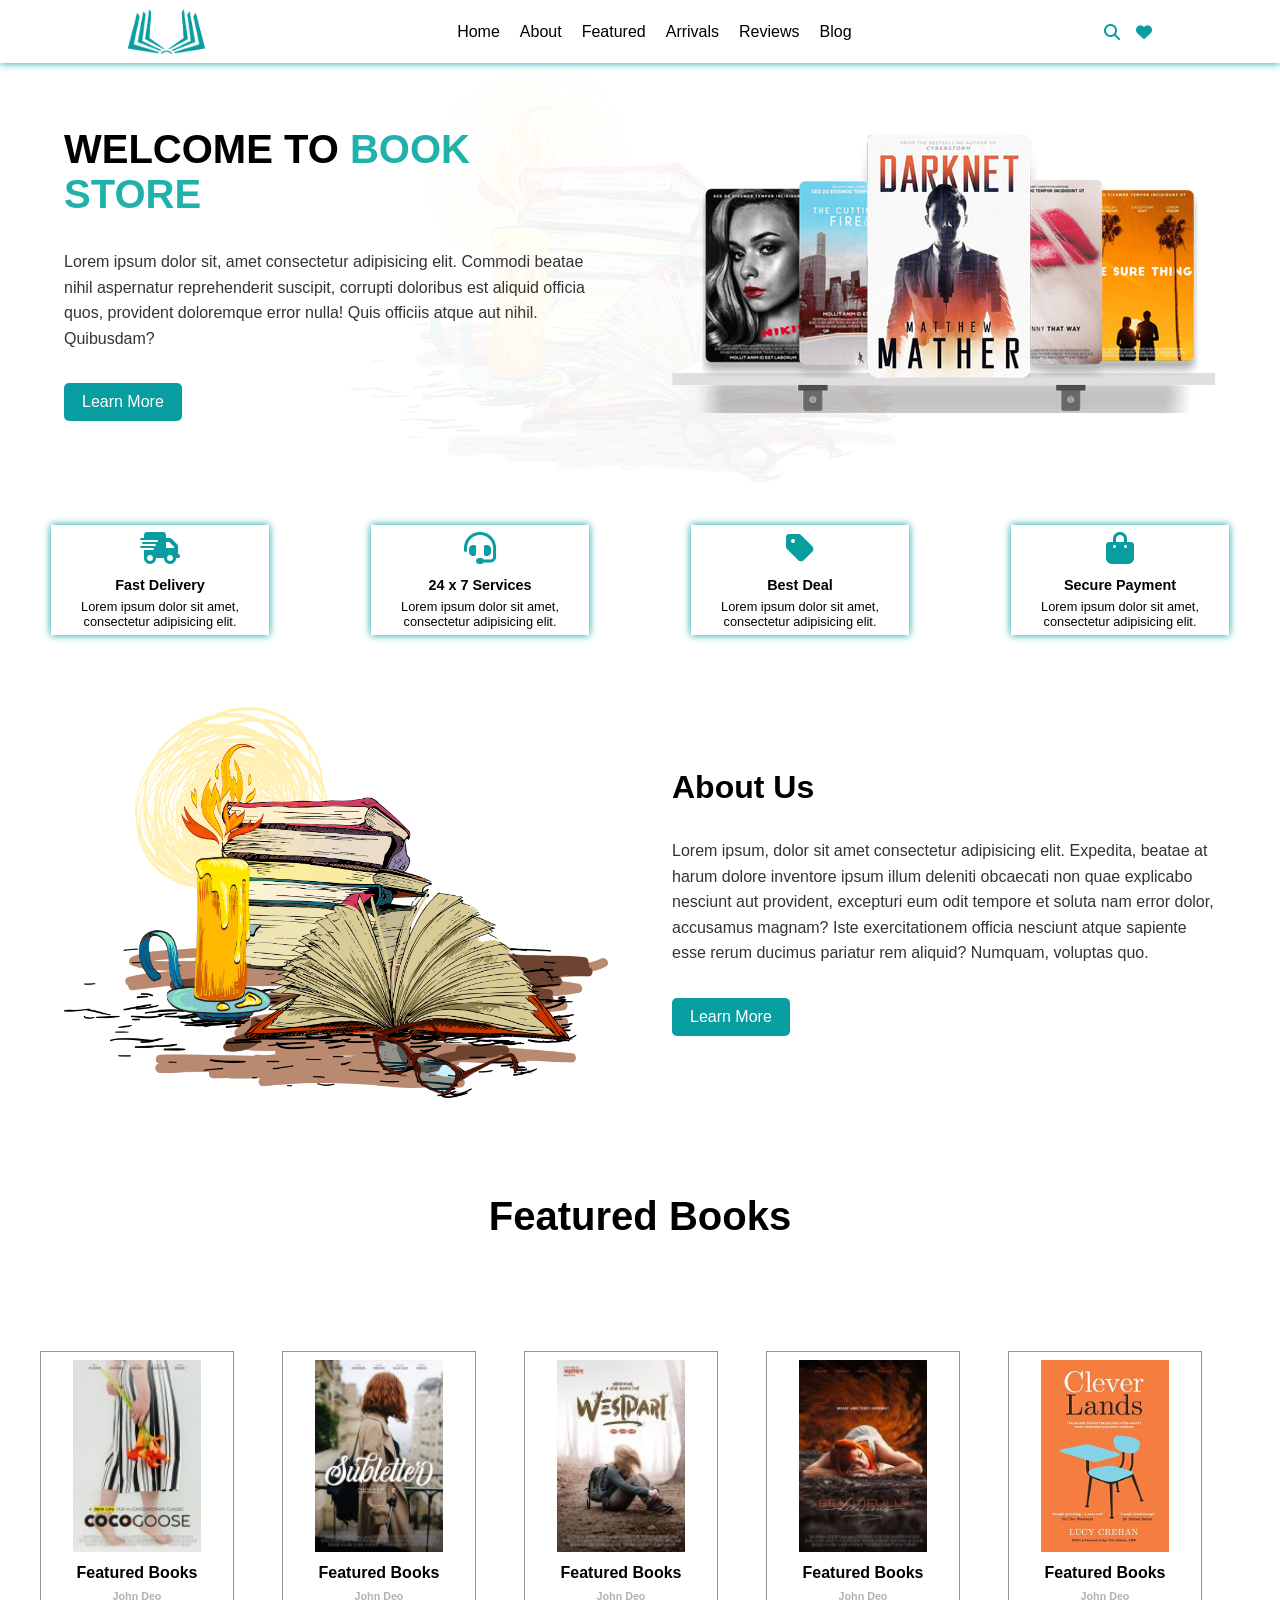
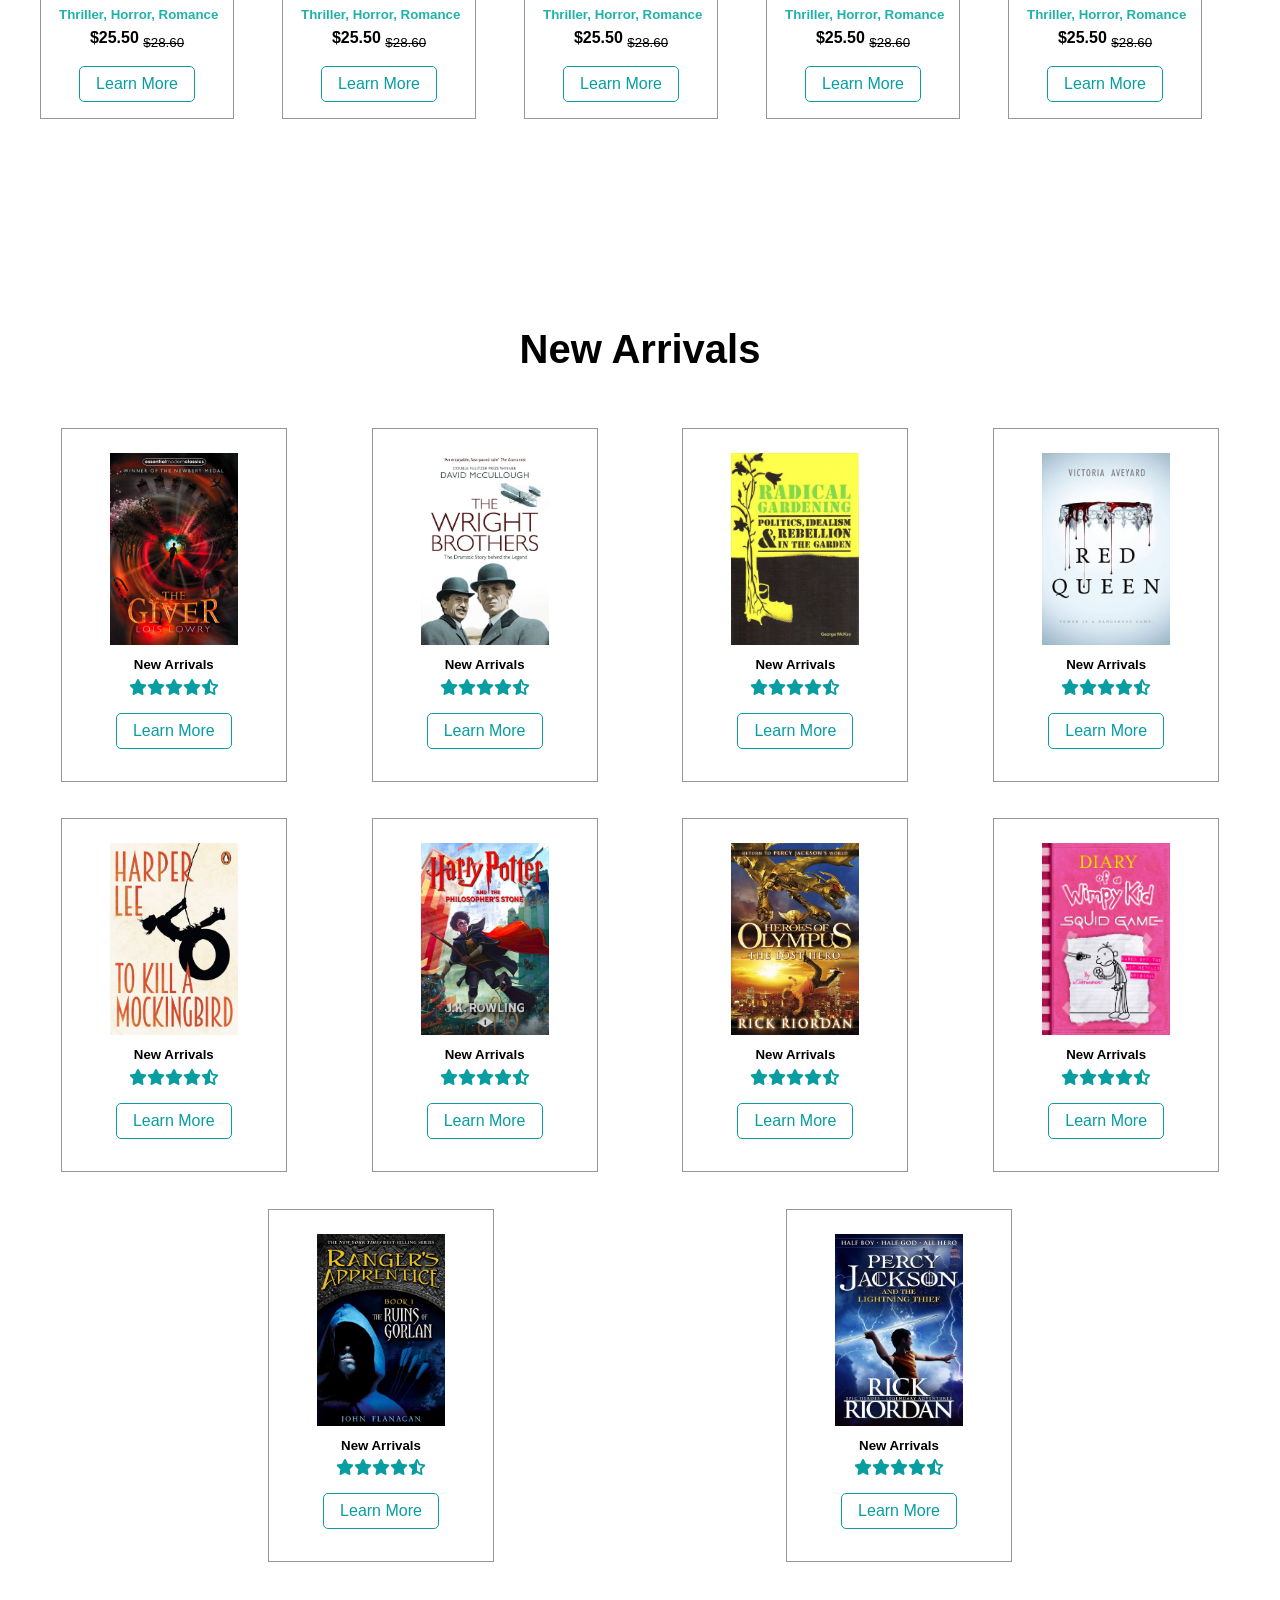
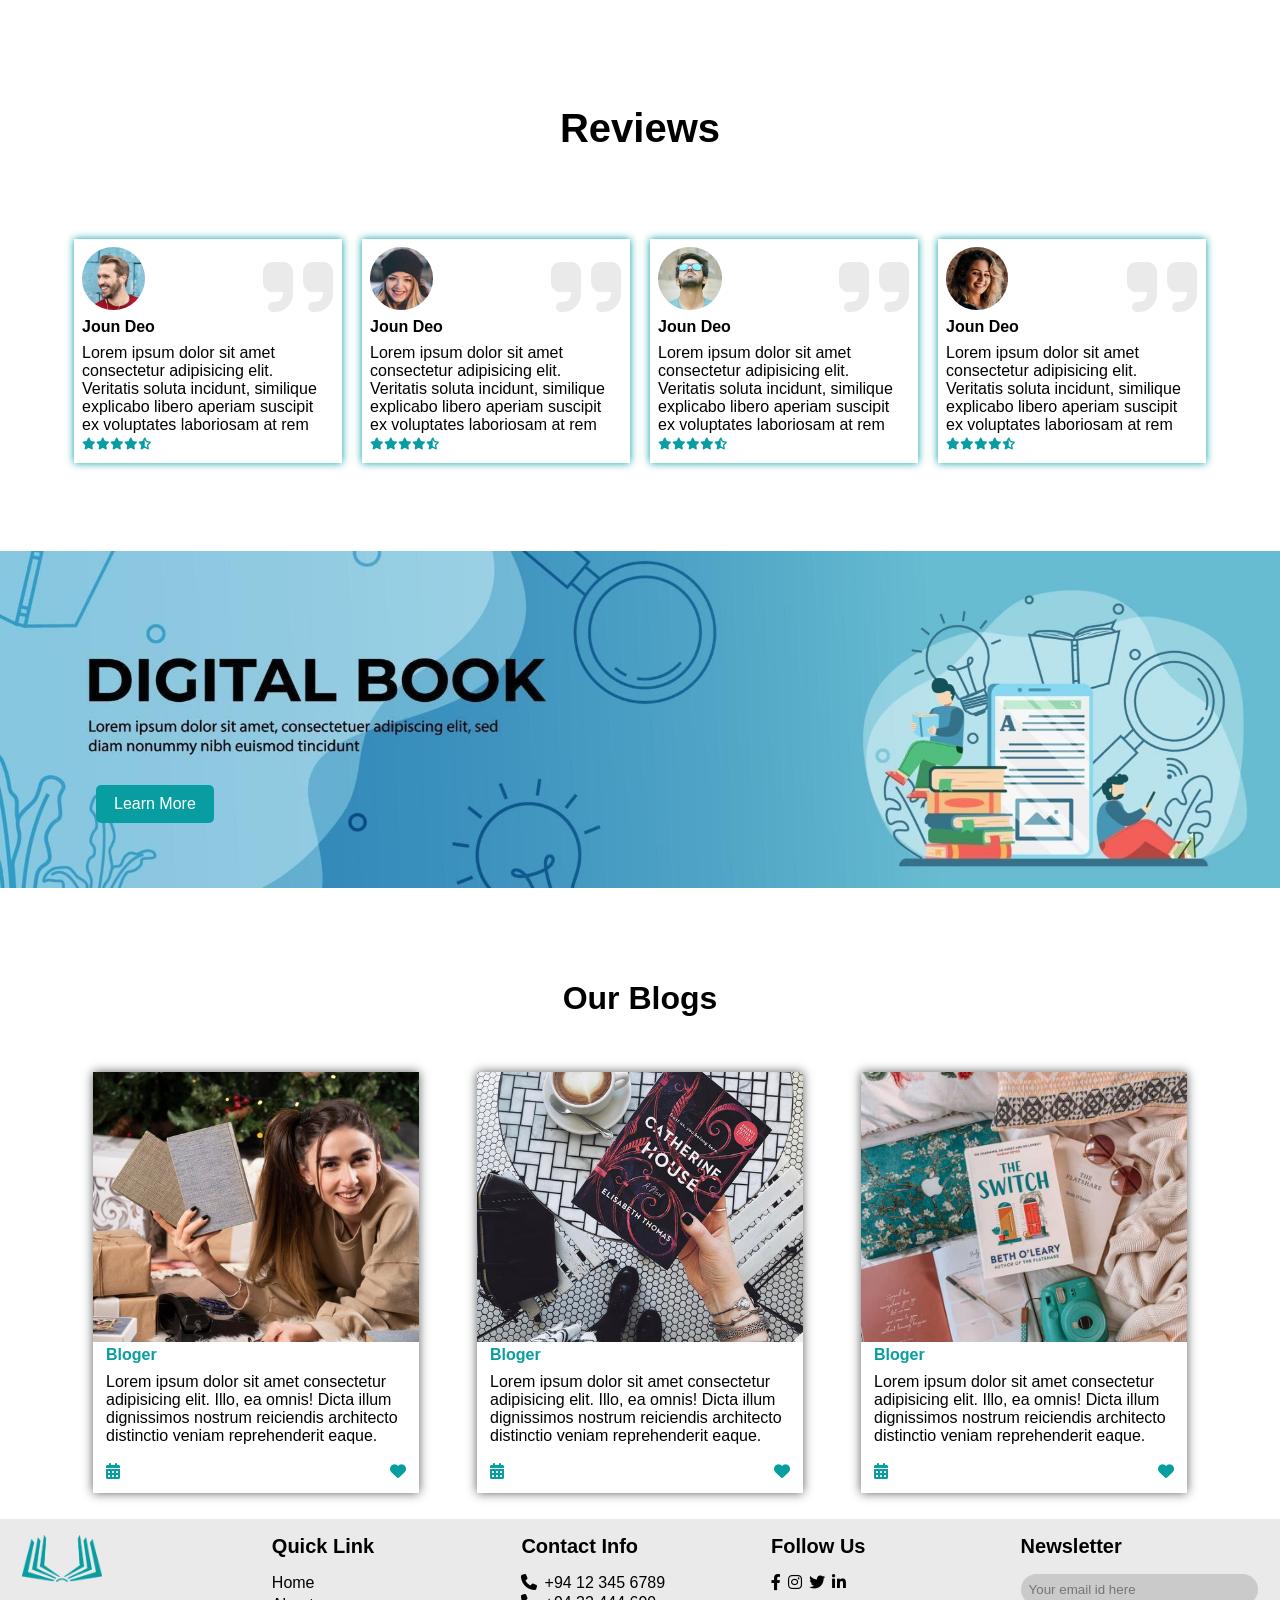
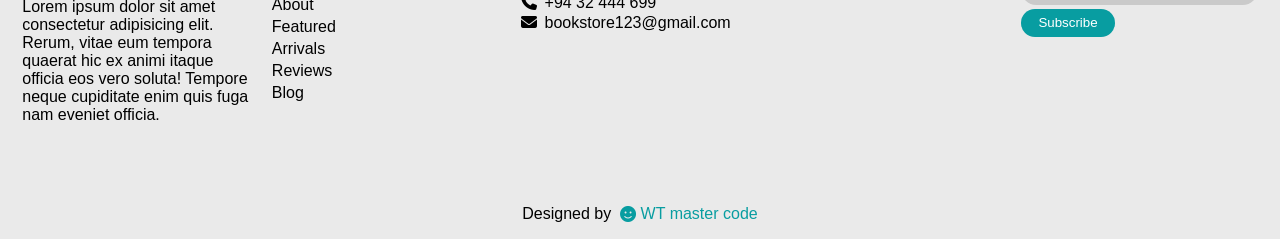
<file: index.html>
<!DOCTYPE html>
<html lang="en">
<head>
    <meta charset="UTF-8">
    <meta name="viewport" content="width=device-width, initial-scale=1.0">
    <title>Book Store</title>
    <link rel="icon" sizes="32x32" href="assets/image/logo.png" type="image/png">
    <link rel="stylesheet" href="vendor/css/all.min.css">
    <link rel="stylesheet" href="assets/SASS/main.css">
</head>
<!-- Start Navbar -->
<body>
    <nav>
        <div class="container">
            <div class="nav-logo">
                <img src="assets/image/logo.png" alt="logo">
            </div>
            <div class="nav-links">
                <ul>
                    <li><a href="#Header">Home</a></li>
                    <li><a href="#About">About</a></li>
                    <li><a href="#Featured">Featured</a></li>
                    <li><a href="#Arrivals">Arrivals</a></li>
                    <li><a href="#Reviews">Reviews</a></li>
                    <li><a href="#Blog">Blog</a></li>
                </ul>
            </div>
            <div class="nav-icons">
                <i class="fa-solid fa-bars nav_list"></i>
                <i class="fa-solid fa-magnifying-glass"></i>
                <i class="fa-solid fa-heart"></i>
            </div>
        </div>
    </nav>
    
    <!-- End Navbar -->
    <!-- Start Header -->
    <header id="Header">
        <div class="intro_page">
        <h1>WELCOME TO <span>BOOK STORE</span></h1>
        <p>Lorem ipsum dolor sit, amet consectetur adipisicing elit. Commodi beatae nihil aspernatur reprehenderit suscipit, corrupti doloribus est aliquid officia quos, provident doloremque error nulla! Quis officiis atque aut nihil. Quibusdam?</p>
        <a href="#">Learn More</a>
        </div>
        <div class="intro_img">
            <img src="assets/image/table.png" alt="Header Image"/>
        </div>
        
    </header>
    <!-- End Headers -->
    <!-- Start Cards -->
    <section class="cards">
        <div class="card">
            <i class="fa-solid fa-truck-fast"></i>
            <h2>Fast Delivery</h2>
            <p>Lorem ipsum dolor sit amet, consectetur adipisicing elit.</p>
        </div>
        <div class="card">
            <i class="fa-solid fa-headset"></i>
            <h2>24 x 7 Services</h2>
            <p>Lorem ipsum dolor sit amet, consectetur adipisicing elit.</p>
        </div>
        <div class="card">
            <i class="fa-solid fa-tag"></i>
            <h2>Best Deal</h2>
            <p>Lorem ipsum dolor sit amet, consectetur adipisicing elit.</p>
        </div>
        <div class="card">
            <i class="fa-solid fa-bag-shopping"></i>
            <h2>Secure Payment</h2>
            <p>Lorem ipsum dolor sit amet, consectetur adipisicing elit.</p>
        </div>

    </section>
    <!-- End Cards -->
    <!-- Start About Us -->
    <section id="About" class="about">
        <div class="about_img">
            <img src="assets/image/about.png" alt="About Image"/>
        </div>
        <div class="aboutUs_card">
            <h2>About Us</h2>
            <p>Lorem ipsum, dolor sit amet consectetur adipisicing elit. Expedita, beatae at harum dolore inventore ipsum illum deleniti obcaecati non quae explicabo nesciunt aut provident, excepturi eum odit tempore et soluta nam error dolor, accusamus magnam? Iste exercitationem officia nesciunt atque sapiente esse rerum ducimus pariatur rem aliquid? Numquam, voluptas quo.</p>
            <a href="#">Learn More</a>
        </div>
    </section>
    <!-- End About Us -->
    <!-- Start Featured Books -->
    <section id="Featured" class="featured_book">
        <h2>Featured Books</h2>
        <div class="container">
            <div class="book_item">
                <img src="assets/image/book_1.jpg" alt="book 1"/>
                <h4>Featured Books</h4>
                <h6>John Deo</h6>
                <h5>Thriller, Horror, Romance</h5>
                <p><b>$25.50</b> <span><sub><del>$28.60</del></sub></span></p>
                <a href="#">Learn More</a>
            </div>
            <div class="book_item">
                <img src="assets/image/book_2.jpg" alt="book 2"/>
                <h4>Featured Books</h4>
                <h6>John Deo</h6>
                <h5>Thriller, Horror, Romance</h5>
                <p><b>$25.50</b> <span><sub><del>$28.60</del></sub></span></p>
                <a href="#">Learn More</a>
            </div>
            <div class="book_item">
                <img src="assets/image/book_3.jpg" alt="book 3"/>
                <h4>Featured Books</h4>
                <h6>John Deo</h6>
                <h5>Thriller, Horror, Romance</h5>
                <p><b>$25.50</b> <span><sub><del>$28.60</del></sub></span></p>
                <a href="#">Learn More</a>
            </div>
            <div class="book_item">
                <img src="assets/image/book_4.jpg" alt="book 4"/>
                <h4>Featured Books</h4>
                <h6>John Deo</h6>
                <h5>Thriller, Horror, Romance</h5>
                <p><b>$25.50</b> <span><sub><del>$28.60</del></sub></span></p>
                <a href="#">Learn More</a>
            </div>
            <div class="book_item">
                <img src="assets/image/book_5.jpg" alt="book 5"/>
                <h4>Featured Books</h4>
                <h6>John Deo</h6>
                <h5>Thriller, Horror, Romance</h5>
                <p><b>$25.50</b> <span><sub><del>$28.60</del></sub></span></p>
                <a href="#">Learn More</a>
            </div>
            <div class="book_item">
                <img src="assets/image/book_6.jpg" alt="book 6"/>
                <h4>Featured Books</h4>
                <h6>John Deo</h6>
                <h5>Thriller, Horror, Romance</h5>
                <p><b>$25.50</b> <span><sub><del>$28.60</del></sub></span></p>
                <a href="#">Learn More</a>
            </div>
            <div class="book_item">
                <img src="assets/image/book_7.png" alt="book 7"/>
                <h4>Featured Books</h4>
                <h6>John Deo</h6>
                <h5>Thriller, Horror, Romance</h5>
                <p><b>$25.50</b> <span><sub><del>$28.60</del></sub></span></p>
                <a href="#">Learn More</a>
            </div>
            <div class="book_item">
                <img src="assets/image/book_8.png" alt="book 8"/>
                <h4>Featured Books</h4>
                <h6>John Deo</h6>
                <h5>Thriller, Horror, Romance</h5>
                <p><b>$25.50</b> <span><sub><del>$28.60</del></sub></span></p>
                <a href="#">Learn More</a>
            </div>
            <div class="book_item">
                <img src="assets/image/book_9.jpg" alt="book 9"/>
                <h4>Featured Books</h4>
                <h6>John Deo</h6>
                <h5>Thriller, Horror, Romance</h5>
                <p><b>$25.50</b> <span><sub><del>$28.60</del></sub></span></p>
                <a href="#">Learn More</a>
            </div>
            <div class="book_item">
                <img src="assets/image/book_10.png" alt="book 10"/>
                <h4>Featured Books</h4>
                <h6>John Deo</h6>
                <h5>Thriller, Horror, Romance</h5>
                <p><b>$25.50</b> <span><sub><del>$28.60</del></sub></span></p>
                <a href="#">Learn More</a>
            </div>
            <div class="book_item">
                <img src="assets/image/book_11.jpg" alt="book 11"/>
                <h4>Featured Books</h4>
                <h6>John Deo</h6>
                <h5>Thriller, Horror, Romance</h5>
                <p><b>$25.50</b> <span><sub><del>$28.60</del></sub></span></p>
                <a href="#">Learn More</a>
            </div>
            <div class="book_item">
                <img src="assets/image/book_12.png" alt="book 12"/>
                <h4>Featured Books</h4>
                <h6>John Deo</h6>
                <h5>Thriller, Horror, Romance</h5>
                <p><b>$25.50</b> <span><sub><del>$28.60</del></sub></span></p>
                <a href="#">Learn More</a>
            </div>
            <div class="book_item">
                <img src="assets/image/book_13.png" alt="book 13"/>
                <h4>Featured Books</h4>
                <h6>John Deo</h6>
                <h5>Thriller, Horror, Romance</h5>
                <p><b>$25.50</b> <span><sub><del>$28.60</del></sub></span></p>
                <a href="#">Learn More</a>
            </div>
            <div class="book_item">
                <img src="assets/image/book_14.png" alt="book 14"/>
                <h4>Featured Books</h4>
                <h6>John Deo</h6>
                <h5>Thriller, Horror, Romance</h5>
                <p><b>$25.50</b> <span><sub><del>$28.60</del></sub></span></p>
                <a href="#">Learn More</a>
            </div>
            <div class="book_item">
                <img src="assets/image/book_15.png" alt="book 15"/>
                <h4>Featured Books</h4>
                <h6>John Deo</h6>
                <h5>Thriller, Horror, Romance</h5>
                <p><b>$25.50</b> <span><sub><del>$28.60</del></sub></span></p>
                <a href="#">Learn More</a>
            </div>
        </div>
    </section>
    <!-- End Featured Books -->
    <!-- Start Arrivals -->
    <section id="Arrivals" class="arrivals">
        <h2>New Arrivals</h2>
        <div class="arrivals_container">
            <div class="arrivals_item">
                <img src="assets/image/arrival_1.jpg" alt="arrivals 1"/>
                <h5>New Arrivals</h5>
                <p><span><i class="fa-solid fa-star"></i></span><span><i class="fa-solid fa-star"></i></span><span><i class="fa-solid fa-star"></i></span><span><i class="fa-solid fa-star"></i></span><span ><i class="fa-solid fa-star-half-stroke"></i></span></p>
                <a href="#">Learn More</a>
            </div>
            <div class="arrivals_item">
                <img src="assets/image/arrival_2.jpg" alt="arrivals 2"/>
                <h5>New Arrivals</h5>
                <p><span><i class="fa-solid fa-star"></i></span><span><i class="fa-solid fa-star"></i></span><span><i class="fa-solid fa-star"></i></span><span><i class="fa-solid fa-star"></i></span><span><i class="fa-solid fa-star-half-stroke"></i></span></p>
                <a href="#">Learn More</a>
            </div>
            <div class="arrivals_item">
                <img src="assets/image/arrival_3.jpg" alt="arrivals 3"/>
                <h5>New Arrivals</h5>
                <p><span><i class="fa-solid fa-star"></i></span><span><i class="fa-solid fa-star"></i></span><span><i class="fa-solid fa-star"></i></span><span><i class="fa-solid fa-star"></i></span><span><i class="fa-solid fa-star-half-stroke"></i></span></p>
                <a href="#">Learn More</a>
            </div>
            <div class="arrivals_item">
                <img src="assets/image/arrival_4.jpg" alt="arrivals 4"/>
                <h5>New Arrivals</h5>
                <p><span><i class="fa-solid fa-star"></i></span><span><i class="fa-solid fa-star"></i></span><span><i class="fa-solid fa-star"></i></span><span><i class="fa-solid fa-star"></i></span><span><i class="fa-solid fa-star-half-stroke"></i></span></p>
                <a href="#">Learn More</a>
            </div>
            <div class="arrivals_item">
                <img src="assets/image/arrival_5.jpg" alt="arrivals 5"/>
                <h5>New Arrivals</h5>
                <p><span><i class="fa-solid fa-star"></i></span><span><i class="fa-solid fa-star"></i></span><span><i class="fa-solid fa-star"></i></span><span><i class="fa-solid fa-star"></i></span><span><i class="fa-solid fa-star-half-stroke"></i></span></p>
                <a href="#">Learn More</a>
            </div>
            <div class="arrivals_item">
                <img src="assets/image/arrival_6.jpg" alt="arrivals 6"/>
                <h5>New Arrivals</h5>
                <p><span><i class="fa-solid fa-star"></i></span><span><i class="fa-solid fa-star"></i></span><span><i class="fa-solid fa-star"></i></span><span><i class="fa-solid fa-star"></i></span><span><i class="fa-solid fa-star-half-stroke"></i></span></p>
                <a href="#">Learn More</a>
            </div>
            <div class="arrivals_item">
                <img src="assets/image/arrival_7.jpg" alt="arrivals 7"/>
                <h5>New Arrivals</h5>
                <p><span><i class="fa-solid fa-star"></i></span><span><i class="fa-solid fa-star"></i></span><span><i class="fa-solid fa-star"></i></span><span><i class="fa-solid fa-star"></i></span><span><i class="fa-solid fa-star-half-stroke"></i></span></p>
                <a href="#">Learn More</a>
            </div>
            <div class="arrivals_item">
                <img src="assets/image/arrival_8.webp" alt="arrivals 8"/>
                <h5>New Arrivals</h5>
                <p><span><i class="fa-solid fa-star"></i></span><span><i class="fa-solid fa-star"></i></span><span><i class="fa-solid fa-star"></i></span><span><i class="fa-solid fa-star"></i></span><span><i class="fa-solid fa-star-half-stroke"></i></span></p>
                <a href="#">Learn More</a>
            </div>
            <div class="arrivals_item">
                <img src="assets/image/arrival_9.jpg" alt="arrivals 9"/>
                <h5>New Arrivals</h5>
                <p><span><i class="fa-solid fa-star"></i></span><span><i class="fa-solid fa-star"></i></span><span><i class="fa-solid fa-star"></i></span><span><i class="fa-solid fa-star"></i></span><span><i class="fa-solid fa-star-half-stroke"></i></span></p>
                <a href="#">Learn More</a>
            </div>
            <div class="arrivals_item">
                <img src="assets/image/arrival_10.jpg" alt="arrivals 10"/>
                <h5>New Arrivals</h5>
                <p><span><i class="fa-solid fa-star"></i></span><span><i class="fa-solid fa-star"></i></span><span><i class="fa-solid fa-star"></i></span><span><i class="fa-solid fa-star"></i></span><span><i class="fa-solid fa-star-half-stroke"></i></span></p>
                <a href="#">Learn More</a>
            </div>
        </div>
    </section>
    <!-- End Arrivals -->
    <!-- Start Reviews -->
    <section id="Reviews" class="reviews">
        <h2 >Reviews</h2>
        <div class="container">
            <div class="row">
                <div class="comment">
                        <div class="reviewer-details">
                            <img src="assets/image/review_1.png" alt="">
                            <i class="fa-solid fa-quote-right"></i>
                        </div>
                        <h2>Joun Deo</h2> 
                    <div class="qoute">
                        <p>
                           Lorem ipsum dolor sit amet consectetur adipisicing elit. Veritatis soluta incidunt, similique explicabo libero aperiam suscipit ex voluptates laboriosam at rem
                        </p>
                        <p><span><i class="fa-solid fa-star"></i></span><span><i class="fa-solid fa-star"></i></span><span><i class="fa-solid fa-star"></i></span><span><i class="fa-solid fa-star"></i></span><span ><i class="fa-solid fa-star-half-stroke"></i></span></p>
                    </div>
                </div>
                <div class="comment">
                    <div class="reviewer-details">
                        <img src="assets/image/review_2.png" alt="">
                        <i class="fa-solid fa-quote-right"></i>
                    </div>
                    <h2>Joun Deo</h2> 
                <div class="qoute">
                    <p>
                       Lorem ipsum dolor sit amet consectetur adipisicing elit. Veritatis soluta incidunt, similique explicabo libero aperiam suscipit ex voluptates laboriosam at rem
                    </p>
                    <p><span><i class="fa-solid fa-star"></i></span><span><i class="fa-solid fa-star"></i></span><span><i class="fa-solid fa-star"></i></span><span><i class="fa-solid fa-star"></i></span><span ><i class="fa-solid fa-star-half-stroke"></i></span></p>
                </div>
            </div>
            <div class="comment">
                <div class="reviewer-details">
                    <img src="assets/image/review_3.png" alt="">
                    <i class="fa-solid fa-quote-right"></i>
                </div>
                <h2>Joun Deo</h2> 
            <div class="qoute">
                <p>
                   Lorem ipsum dolor sit amet consectetur adipisicing elit. Veritatis soluta incidunt, similique explicabo libero aperiam suscipit ex voluptates laboriosam at rem
                </p>
                <p><span><i class="fa-solid fa-star"></i></span><span><i class="fa-solid fa-star"></i></span><span><i class="fa-solid fa-star"></i></span><span><i class="fa-solid fa-star"></i></span><span ><i class="fa-solid fa-star-half-stroke"></i></span></p>
            </div>
        </div>
        <div class="comment">
            <div class="reviewer-details">
                <img src="assets/image/review_4.png" alt="">
                <i class="fa-solid fa-quote-right"></i>
            </div>
            <h2>Joun Deo</h2> 
        <div class="qoute">
            <p>
               Lorem ipsum dolor sit amet consectetur adipisicing elit. Veritatis soluta incidunt, similique explicabo libero aperiam suscipit ex voluptates laboriosam at rem
            </p>
            <p><span><i class="fa-solid fa-star"></i></span><span><i class="fa-solid fa-star"></i></span><span><i class="fa-solid fa-star"></i></span><span><i class="fa-solid fa-star"></i></span><span ><i class="fa-solid fa-star-half-stroke"></i></span></p>
        </div>
                 </div>
            </div>
        </div>
    </section>
    <!-- End Reviews -->
    <!-- Start Digital Book -->
     <section class="digital_book">
        <a href="#">Learn More</a>
     </section>
    <!-- End Digital Book -->
    <!-- Start Our Blog -->
    <section id="Blog" class="our-blog">
        <h1 >Our Blogs</h1>
        <div class="container"> 
            <div class="row">
                <div class="bloger">
                    <div class="bloger-image">
                        <img src="assets/image/blog_1.jpg" alt="blog 1">
                    </div>
                    <div class="bloger-details">
                        <h2>
                            Bloger
                        </h2>
                        <p>
                            Lorem ipsum dolor sit amet consectetur adipisicing elit. Illo, ea omnis! Dicta illum dignissimos nostrum reiciendis architecto distinctio veniam reprehenderit eaque.
                        </p>
                        <div class="blog-icons">
                            <i class="fa-solid fa-calendar-days"></i>
                            <i class="fa-solid fa-heart"></i>
                        </div>
                    </div>

                </div>
                <div class="bloger">
                    <div class="bloger-image">
                        <img src="assets/image/blog_2.jpg" alt="blog 2">
                    </div>
                    <div class="bloger-details">
                        <h2>
                            Bloger
                        </h2>
                        <p>
                            Lorem ipsum dolor sit amet consectetur adipisicing elit. Illo, ea omnis! Dicta illum dignissimos nostrum reiciendis architecto distinctio veniam reprehenderit eaque.
                        </p>
                        <div class="blog-icons">
                            <i class="fa-solid fa-calendar-days"></i>
                            <i class="fa-solid fa-heart"></i>
                        </div>
                    </div>

                </div>
                <div class="bloger">
                    <div class="bloger-image">
                        <img src="assets/image/blog_3.jpg" alt="blog 3">
                    </div>
                    <div class="bloger-details">
                        <h2>
                            Bloger
                        </h2>
                        <p>
                            Lorem ipsum dolor sit amet consectetur adipisicing elit. Illo, ea omnis! Dicta illum dignissimos nostrum reiciendis architecto distinctio veniam reprehenderit eaque.
                        </p>
                        <div class="blog-icons">
                            <i class="fa-solid fa-calendar-days"></i>
                            <i class="fa-solid fa-heart"></i>
                        </div>
                    </div>

                </div>
            </div>

        </div>
    </section>
    <!-- End Our Blog -->
    <!-- Start Footer -->
    <footer class="footer">
         <div class="row">
            <div class="footer_about">
                <img src="assets/image/logo.png" alt="logo">
                <p>Lorem ipsum dolor sit amet consectetur adipisicing elit. Rerum, vitae eum tempora quaerat hic ex animi itaque officia eos vero soluta! Tempore neque cupiditate enim quis fuga nam eveniet officia.</p>
            </div>
            <div class="quick-links">
                <h2>Quick Link</h2>
                <div class="footer-list">
                    <a href="#Header">Home</a>
                    <a href="#About">About</a>
                    <a href="#Featured">Featured</a>
                    <a href="#Arrivals">Arrivals</a>
                    <a href="#Reviews">Reviews</a>
                    <a href="#Blog">Blog</a>
                </div>
            </div>
            <div class="contact-info">
                <h2>Contact Info</h2>
                <div class="footer-list">
                    <div class="contact-type">
                        <i class="fa-solid fa-phone"></i>
                        <a href="tel:+94123456789">+94 12 345 6789</a>
                    </div>
                    <div class="contact-type">
                        
                        <i class="fa-solid fa-phone"></i>
                        <a href="tel:+9432444699">+94 32 444 699</a>
                    </div>
                    <div class="contact-type">
                        <i class="fa-solid fa-envelope"></i>
                        <a href="mailto:bookstore123@gmail.com">bookstore123@gmail.com</a>
                    </div>

                </div>
            </div>

            <div class="follow-us">
                <h2>Follow Us</h2>
                <div class="contact-type">
                    <a href="https://www.facebook.com/"><i class="fa-brands fa-facebook-f"></i></a>
                    <a href="https://www.instagram.com/"><i class="fa-brands fa-instagram"></i></a>
                    <a href="https://x.com/?lang=ar"><i class="fa-brands fa-twitter"></i></a>
                    <a href="https://www.linkedin.com/"><i class="fa-brands fa-linkedin-in"></i></a>
                    
                    
                </div>
            </div>
            <div class="news-letter">
                <h2>Newsletter</h2>
                <div class="footer-list">
                     <input type="email" name="email" id="email" placeholder="Your email id here">
                     <button type="submit">Subscribe</button>
                </div>
            </div>
         </div>
         <div class="designer">
            <p>Designed by &nbsp;</p>
            <i class="fa-solid fa-face-smile"></i>
            <p class="designer-name">&nbsp;WT master code</p>
         </div>
    </footer>
    <!-- End Footer -->
</body>
</html>
</file>
<file: assets/SASS/main.css>
* {
  margin: 0;
  padding: 0;
  box-sizing: border-box;
  scroll-behavior: smooth;
}

body {
  font-family: Helvetica, Arial, sans-serif;
}

::-webkit-scrollbar {
  width: 10px;
  height: 10px;
}

::-webkit-scrollbar-track {
  background: #f1f1f1;
}

::-webkit-scrollbar-thumb {
  background: lightseagreen;
  border-radius: 5px;
}

::-webkit-scrollbar-thumb:hover {
  background: #089da1;
}

.reviews h2, .arrivals h2, .featured_book h2 {
  text-align: center;
  font-size: 2.5rem;
  color: black;
}

.about, header {
  display: flex;
  flex-flow: row wrap;
  align-items: center;
  justify-content: space-between;
  padding: 2em;
}

.about .about_img, .intro_img {
  flex: 1 1 50%;
  display: flex;
  justify-content: center;
  align-items: center;
  flex-wrap: wrap;
  padding: 2em;
}
.about .about_img img, .intro_img img {
  width: 100%;
  max-width: 100%;
  height: auto;
}

.footer .row .news-letter .footer-list button, .digital_book a, .about .aboutUs_card a, .intro_page a {
  display: inline-block;
  padding: 0.5em 1em;
  background-color: #089da1;
  color: #ffffff;
  text-decoration: none;
  border: 0.15em solid #089da1;
  border-radius: 5px;
  transition: background-color 0.3s, color 0.3s, border-color 0.3s;
}
.footer .row .news-letter .footer-list button:hover, .digital_book a:hover, .about .aboutUs_card a:hover, .intro_page a:hover {
  background-color: #ffffff;
  color: #089da1;
  border-color: #089da1;
}

.arrivals .arrivals_container .arrivals_item a, .featured_book .container .book_item a {
  display: inline-block;
  padding: 0.5em 1em;
  background-color: #ffffff;
  color: #089da1;
  text-decoration: none;
  border: 0.15em solid #ffffff;
  border-radius: 5px;
  transition: background-color 0.3s, color 0.3s, border-color 0.3s;
  border: 0.1em solid #089da1;
  margin-top: 1em;
  margin-bottom: 1em;
}
.arrivals .arrivals_container .arrivals_item a:hover, .featured_book .container .book_item a:hover {
  background-color: #089da1;
  color: #ffffff;
  border-color: #ffffff;
}

nav {
  position: sticky;
  width: 100%;
  display: flex;
  flex-direction: row;
  top: 0;
  z-index: 1000;
  box-shadow: 0 0 0.5em #089da1;
  align-items: center;
  justify-content: center;
  background-color: #ffffff;
  padding: 1vh 0;
}
nav .container {
  width: 80%;
  display: flex;
  justify-content: space-between;
  align-items: center;
}
nav .container .nav-logo {
  height: 5vh;
}
nav .container .nav-logo img {
  height: 100%;
}
nav .container .nav-icons,
nav .container .nav-links ul {
  display: flex;
  align-items: center;
}
nav .container .nav-links ul {
  gap: 1.25rem;
  list-style: none;
  padding: 0;
  margin: 0;
  display: flex;
  flex-direction: row;
  justify-content: center;
}
nav .container .nav-links ul a {
  text-decoration: none;
  color: black;
  font-size: 1em;
  border-bottom: 0;
}
nav .container .nav-links ul a:hover {
  color: #089da1;
  padding-bottom: 0.45em;
  border-bottom: 0.1em solid #089da1;
}
nav .container .nav-icons {
  gap: 1rem;
  color: #089da1;
  transition: transform 0.3s ease;
}
nav .container .nav-icons:hover {
  transform: scale(1.1);
}
nav .container .nav-icons .nav_list {
  display: none;
}

@media only screen and (max-width: 768px) {
  nav .container {
    width: 90%;
  }
  nav .container .nav-logo {
    height: 4vh;
  }
  nav .container .nav-links ul {
    gap: 0.7rem;
  }
  nav .container .nav-icons {
    gap: 0.25rem;
  }
  nav .container .nav-links ul a {
    font-size: 0.8em;
  }
}
@media only screen and (max-width: 600px) {
  nav .container {
    width: 95%;
  }
  nav .container .nav-links ul {
    display: none;
  }
  nav .container .nav-icons {
    gap: 0.75rem;
  }
  nav .container .nav-icons .nav_list {
    display: block;
  }
}
header {
  background-image: url(../image/bg.png);
  background-size: contain;
  background-repeat: no-repeat;
  background-position: center;
}

.intro_page {
  flex: 1 1 50%;
  padding: 2em;
}
.intro_page h1 {
  font-size: 2.5rem;
  color: black;
}
.intro_page h1 span {
  color: lightseagreen;
}
.intro_page p {
  font-size: 1rem;
  margin-top: 2em;
  margin-bottom: 2em;
  line-height: 1.6;
  color: #333;
}
.cards {
  margin-top: 2em;
  display: flex;
  flex-wrap: wrap;
  justify-content: space-around;
  width: 100%;
  max-width: 100%;
}
.cards .card {
  display: flex;
  flex-direction: column;
  align-items: center;
  justify-content: center;
  flex: 1 1 17vw;
  max-width: 17vw;
  box-shadow: 0 0 0.5em #089da1;
  padding: 0.5vw;
  gap: 0.5vw;
  margin: 0.5rem;
  transition: transform 0.3s ease;
}
.cards .card:hover {
  transform: scale(1.05);
}
.cards .card i {
  font-size: 2em;
  margin-bottom: 0.2em;
  color: #089da1;
}
.cards .card h2,
.cards .card p {
  text-align: center;
}
.cards .card h2 {
  font-size: 0.9em;
}
.cards .card p {
  font-size: 0.8em;
  font-family: Arial, Helvetica, sans-serif;
  font-weight: 300;
}

@media only screen and (max-width: 1024px) {
  .cards .card {
    flex: 1 1 22vw;
    max-width: 22vw;
  }
}
@media only screen and (max-width: 768px) {
  .cards .card {
    flex: 1 1 30vw;
    max-width: 30vw;
  }
}
@media only screen and (max-width: 480px) {
  .cards .card {
    flex: 1 1 45vw;
    max-width: 45vw;
    margin-bottom: 1rem;
  }
}
@media screen and (max-width: 480px) {
  .about .about_img {
    display: none;
  }
}
.about .aboutUs_card {
  flex: 1 1 50%;
  padding: 2em;
}
.about .aboutUs_card h2 {
  font-size: 2rem;
  color: black;
}
.about .aboutUs_card p {
  font-size: 1rem;
  margin-top: 2em;
  margin-bottom: 2em;
  line-height: 1.6;
  color: #333;
}
.featured_book {
  width: 100%;
  padding: 2em;
  margin-bottom: 3em;
}
.featured_book h2 {
  margin-bottom: 2em;
}
.featured_book .container {
  display: flex;
  overflow-x: auto;
  scroll-behavior: smooth;
  align-items: center;
  justify-content: space-evenly;
  gap: 2em;
  margin-bottom: 4em;
}
.featured_book .container .book_item {
  flex: 0 0 auto;
  border: 1px solid #969696;
  text-align: center;
  margin: 2em 0.5em;
  transition: box-shadow 0.3s ease;
}
.featured_book .container .book_item img {
  width: 8em;
  height: 12em;
  margin: 0.5em 2em;
  text-align: center;
}
.featured_book .container .book_item h4 {
  color: black;
  margin-bottom: 0.5em;
}
.featured_book .container .book_item h6 {
  color: #b2b2b2;
  margin-bottom: 0.5em;
}
.featured_book .container .book_item h5 {
  color: lightseagreen;
  margin-bottom: 0.5em;
  margin-left: 0.25em;
}
.featured_book .container .book_item:hover {
  border: 1px solid #089da1;
  box-shadow: 0 0 0.5em #089da1;
}

.arrivals {
  width: 100%;
  padding: 2em;
  margin-bottom: 3em;
}
.arrivals h2 {
  margin-bottom: 1em;
}
.arrivals .arrivals_container {
  display: flex;
  justify-content: space-evenly;
  align-items: flex-start;
  flex-wrap: wrap;
  gap: 0.3em 3em;
}
.arrivals .arrivals_container .arrivals_item {
  flex: 0 0 auto;
  max-width: auto;
  border: 1px solid #969696;
  text-align: center;
  margin: 1em 0.5em;
  padding: 1em;
  transition: box-shadow 0.3s ease;
}
.arrivals .arrivals_container .arrivals_item img {
  width: 8em;
  height: 12em;
  margin: 0.5em 2em;
  text-align: center;
  transition: transform 0.3s ease;
}
.arrivals .arrivals_container .arrivals_item img:hover {
  transform: scale(1.1);
}
.arrivals .arrivals_container .arrivals_item h5 {
  color: black;
  margin-bottom: 0.5em;
}
.arrivals .arrivals_container .arrivals_item i {
  display: inline;
  color: #089da1;
  margin-bottom: 1em;
}
.arrivals .arrivals_container .arrivals_item:hover {
  border: 1px solid #089da1;
  box-shadow: 0 0 0.5em #089da1;
}

.reviews {
  margin-top: 6em;
  margin-bottom: 3em;
  display: flex;
  flex-direction: column;
  align-content: center;
  align-items: center;
}
.reviews h2 {
  margin-bottom: 2em;
}
.reviews .container {
  width: 90%;
  max-width: 100%;
}
.reviews .container .row {
  display: flex;
  flex-wrap: wrap;
  justify-content: space-around;
}
.reviews .container .row .comment {
  display: flex;
  flex-direction: column;
  align-items: flex-start;
  justify-content: flex-start;
  width: calc(25% - 20px);
  margin: 0.5em;
  box-shadow: 0 0 0.5em #089da1;
  padding: 0.5em;
  height: 14em;
}
@media only screen and (max-width: 1024px) {
  .reviews .container .row .comment {
    width: calc(50% - 20px);
  }
}
@media only screen and (max-width: 480px) {
  .reviews .container .row .comment {
    width: 100%;
    margin: 10px 0;
    height: 30vh;
  }
}
.reviews .container .row .comment .reviewer-details {
  height: 30%;
  width: 100%;
  display: flex;
  justify-content: space-between;
  flex-direction: row;
}
.reviews .container .row .comment .reviewer-details img {
  height: 100%;
  border-radius: 50%;
}
.reviews .container .row .comment .reviewer-details i {
  color: #eaeaea;
  font-size: 5em;
}
.reviews .container .row .comment h2 {
  align-self: flex-start;
  margin-top: 0.5em;
  margin-bottom: 0.5em;
  font-size: 1em;
  font-weight: bold;
  color: black;
}
.reviews .container .row .comment .qoute p {
  font-size: 1em;
}
.reviews .container .row .comment .qoute i {
  font-size: 0.75em;
  display: inline;
  color: #089da1;
  margin-bottom: 1em;
}

.digital_book {
  background-image: url(../image/banner.jpg);
  background-size: contain;
  background-repeat: no-repeat;
  background-position: center;
  width: 100%;
  min-height: 400px;
  height: 100%;
  margin-bottom: 1em;
  display: flex;
  justify-content: flex-start;
  align-items: flex-end;
  padding: 6em 6em;
}
@media (max-width: 768px) {
  .digital_book {
    padding: 8em 3em;
  }
}
@media (max-width: 768px) and (max-width: 530px) {
  .digital_book {
    padding: 9em 2em;
  }
}
.our-blog {
  width: 100%;
  box-sizing: border-box;
  display: flex;
  flex-direction: column;
  align-content: center;
  align-items: center;
  margin-bottom: 1em;
}
.our-blog h1 {
  margin: 5vh;
  font-family: Helvetica, Arial, sans-serif;
  font-size: 2em;
}
.our-blog .container {
  width: 90vw;
  max-width: 1200px;
}
.our-blog .container .row {
  display: flex;
  flex-wrap: wrap;
  justify-content: space-around;
}
.our-blog .container .row .bloger {
  display: flex;
  flex-direction: column;
  align-items: center;
  width: calc(30% - 20px);
  margin: 10px;
  box-shadow: 0px 0px 10px #5c5f5f;
  align-items: stretch;
  justify-content: space-between;
}
.our-blog .container .row .bloger .bloger-image {
  overflow: hidden;
}
.our-blog .container .row .bloger .bloger-image img {
  width: 100%;
  height: 30vh;
  -o-object-fit: cover;
     object-fit: cover;
  transition: transform 0.3s ease;
}
.our-blog .container .row .bloger .bloger-image img:hover {
  transform: scale(1.1);
}
.our-blog .container .row .bloger .bloger-details {
  margin: 0 1vw;
  display: flex;
  flex-direction: column;
  gap: 1vh;
  flex-grow: 1;
}
.our-blog .container .row .bloger .bloger-details h2 {
  color: #089da1;
  font-size: 1em;
  font-family: Helvetica, Arial, sans-serif;
  font-weight: bolder;
}
.our-blog .container .row .bloger .bloger-details p {
  font-size: 1em;
}
.our-blog .container .row .bloger .bloger-details .blog-icons {
  display: flex;
  justify-content: space-between;
  height: 0.7em;
  margin: 1vh 0 2vh 0;
}
.our-blog .container .row .bloger .bloger-details .blog-icons i {
  color: #089da1;
  height: 100%;
  transition: transform 0.3s ease;
}
.our-blog .container .row .bloger .bloger-details .blog-icons i:hover {
  transform: scale(1.3);
}

@media only screen and (max-width: 1204px) {
  .our-blog .container .row .bloger {
    width: calc(50% - 20px);
  }
}
@media only screen and (max-width: 480px) {
  .our-blog .container .row .bloger {
    width: 100%;
    margin: 10px 0;
  }
}
.footer {
  background-color: #eaeaea;
  display: flex;
  flex-direction: column;
  padding: 1em;
  width: 100%;
}
.footer .row {
  display: flex;
  justify-content: space-around;
  flex-wrap: wrap;
}
.footer .row .footer_about,
.footer .row .quick-links,
.footer .row .contact-info,
.footer .row .follow-us,
.footer .row .news-letter {
  display: flex;
  flex-direction: column;
  width: 19%;
  gap: 1em;
  height: 30vh;
}
.footer .row .footer_about h2,
.footer .row .quick-links h2,
.footer .row .contact-info h2,
.footer .row .follow-us h2,
.footer .row .news-letter h2 {
  font-size: 1.25rem;
}
.footer .row .footer_about .footer-list,
.footer .row .quick-links .footer-list,
.footer .row .contact-info .footer-list,
.footer .row .follow-us .footer-list,
.footer .row .news-letter .footer-list {
  display: flex;
  flex-direction: column;
  gap: 0.25rem;
}
.footer .row .footer_about .footer-list a,
.footer .row .quick-links .footer-list a,
.footer .row .contact-info .footer-list a,
.footer .row .follow-us .footer-list a,
.footer .row .news-letter .footer-list a {
  text-decoration: none;
  color: black;
  font-size: 1em;
}
.footer .row .footer_about img {
  width: 5em;
}
.footer .row .contact-type {
  display: flex;
  flex-direction: row;
  gap: 3%;
  height: 1em;
}
.footer .row .contact-type img {
  height: 1em;
}
.footer .row .contact-type a {
  text-decoration: none;
  color: black;
  font-size: 1em;
}
.footer .row .contact-type a:hover {
  color: #089da1;
}
.footer .row .news-letter .footer-list input {
  border: 0px solid #ffffff;
  border-radius: 2em;
  outline: none;
  padding: 0.6em;
  background-color: #cacaca;
}
.footer .row .news-letter .footer-list button {
  width: 40%;
  border: 0px solid #ffffff;
  border-radius: 2em;
}
.footer .designer {
  display: flex;
  flex-direction: row;
  justify-content: center;
  align-items: center;
  font-size: 1em;
}
.footer .designer i {
  color: #089da1;
}
.footer .designer .designer-name {
  color: #089da1;
}

@media only screen and (max-width: 1200px) {
  .footer .row .footer_about,
  .footer .row .quick-links,
  .footer .row .contact-info,
  .footer .row .follow-us,
  .footer .row .news-letter {
    width: 33%;
    height: 14em;
    margin-bottom: 0.5em;
  }
}
@media only screen and (max-width: 768px) {
  .footer .row .footer_about,
  .footer .row .quick-links,
  .footer .row .contact-info,
  .footer .row .follow-us,
  .footer .row .news-letter {
    width: 100%;
    height: 10.5em;
    margin-bottom: 0.5em;
  }
}/*# sourceMappingURL=main.css.map */
</file>
